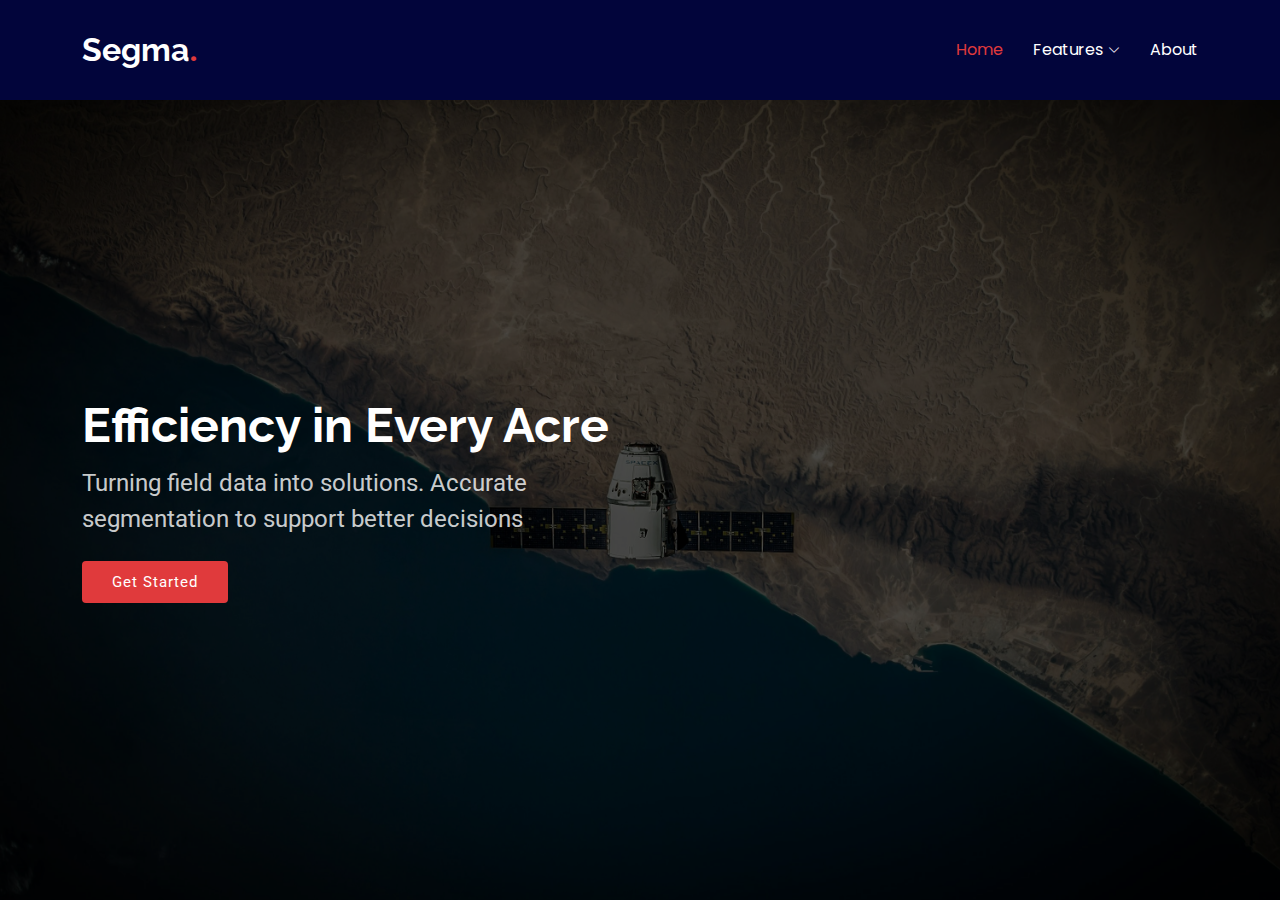
<file: landing-page.html>
<!DOCTYPE html>
<html lang="en">

<head>
  <meta charset="utf-8">
  <meta content="width=device-width, initial-scale=1.0" name="viewport">
  <title>Segma.</title>
  <meta name="description" content="">
  <meta name="keywords" content="">

  <!-- Favicons -->
  <link href="assets/img/satellite.png" rel="icon">
  <link href="assets/img/apple-touch-icon.png" rel="apple-touch-icon">

  <!-- Fonts -->
  <link href="https://fonts.googleapis.com" rel="preconnect">
  <link href="https://fonts.gstatic.com" rel="preconnect" crossorigin>
  <link href="https://fonts.googleapis.com/css2?family=Roboto:ital,wght@0,100;0,300;0,400;0,500;0,700;0,900;1,100;1,300;1,400;1,500;1,700;1,900&family=Poppins:ital,wght@0,100;0,200;0,300;0,400;0,500;0,600;0,700;0,800;0,900;1,100;1,200;1,300;1,400;1,500;1,600;1,700;1,800;1,900&family=Raleway:ital,wght@0,100;0,200;0,300;0,400;0,500;0,600;0,700;0,800;0,900;1,100;1,200;1,300;1,400;1,500;1,600;1,700;1,800;1,900&display=swap" rel="stylesheet">

  <!-- Vendor CSS Files -->
  <link href="assets/vendor/bootstrap/css/bootstrap.min.css" rel="stylesheet">
  <link href="assets/vendor/bootstrap-icons/bootstrap-icons.css" rel="stylesheet">
  <link href="assets/vendor/aos/aos.css" rel="stylesheet">
  <link href="assets/vendor/glightbox/css/glightbox.min.css" rel="stylesheet">
  <link href="assets/vendor/swiper/swiper-bundle.min.css" rel="stylesheet">

  <!-- Main CSS File -->
  <link href="assets/css/main.css" rel="stylesheet">

  <!-- =======================================================
  * Template Name: Presento
  * Template URL: https://bootstrapmade.com/presento-bootstrap-corporate-template/
  * Updated: Aug 07 2024 with Bootstrap v5.3.3
  * Author: BootstrapMade.com
  * License: https://bootstrapmade.com/license/
  ======================================================== -->
</head>

<body class="index-page">

  <header id="header" class="header d-flex align-items-center sticky-top">
    <div class="container-fluid container-xl position-relative d-flex align-items-center">

      <a href="#" class="logo d-flex align-items-center me-auto">
        <!-- Uncomment the line below if you also wish to use an image logo -->
        <!-- <img src="assets/img/logo.png" alt=""> -->
        <h1 class="sitename">Segma</h1>
        <span>.</span>
      </a>

      <nav id="navmenu" class="navmenu">
        <ul>
          <li><a href="landing-page.html" class="active">Home<br></a></li>
          <li class="dropdown"><a href="#"><span>Features</span> <i class="bi bi-chevron-down toggle-dropdown"></i></a>
            <ul>
              <li><a href="index.html">Maps</a></li>
              <li><a href="upload.html">Upload</a></li>
            </ul>
          </li>
          <li><a href="about.html">About</a></li>
        </ul>
        <i class="mobile-nav-toggle d-xl-none bi bi-list"></i>
      </nav>

    </div>
  </header>

  <main class="main">

    <!-- Hero Section -->
    <section id="hero" class="hero section">

      <img src="assets/img/spacex.jpg" alt="" data-aos="fade-in">

      <div class="container">
        <div class="row">
          <div class="col-lg-6">
            <h2 data-aos="fade-up" data-aos-delay="100">Efficiency in Every Acre</h2>
            <p data-aos="fade-up" data-aos-delay="200">Turning field data into solutions. Accurate segmentation to support better decisions</p>
            <div class="d-flex mt-4" data-aos="fade-up" data-aos-delay="300">
              <a href="index.html" class="btn-get-started">Get Started</a>
            </div>

          </div>
        </div>
      </div>

    </section><!-- /Hero Section -->

  </main>

  <!-- Scroll Top -->
  <a href="#" id="scroll-top" class="scroll-top d-flex align-items-center justify-content-center"><i class="bi bi-arrow-up-short"></i></a>

  <!-- Vendor JS Files -->
  <script src="assets/vendor/bootstrap/js/bootstrap.bundle.min.js"></script>
  <script src="assets/vendor/php-email-form/validate.js"></script>
  <script src="assets/vendor/aos/aos.js"></script>
  <script src="assets/vendor/glightbox/js/glightbox.min.js"></script>
  <script src="assets/vendor/swiper/swiper-bundle.min.js"></script>
  <script src="assets/vendor/purecounter/purecounter_vanilla.js"></script>
  <script src="assets/vendor/imagesloaded/imagesloaded.pkgd.min.js"></script>
  <script src="assets/vendor/isotope-layout/isotope.pkgd.min.js"></script>

  <!-- Main JS File -->
  <script src="assets/js/main.js"></script>

</body>

</html>
</file>
<file: assets/css/main.css>
/**
* Template Name: Presento
* Template URL: https://bootstrapmade.com/presento-bootstrap-corporate-template/
* Updated: Aug 07 2024 with Bootstrap v5.3.3
* Author: BootstrapMade.com
* License: https://bootstrapmade.com/license/
*/

/*--------------------------------------------------------------
# Font & Color Variables
# Help: https://bootstrapmade.com/color-system/
--------------------------------------------------------------*/
/* Fonts */
:root {
  --default-font: "Roboto",  system-ui, -apple-system, "Segoe UI", Roboto, "Helvetica Neue", Arial, "Noto Sans", "Liberation Sans", sans-serif, "Apple Color Emoji", "Segoe UI Emoji", "Segoe UI Symbol", "Noto Color Emoji";
  --heading-font: "Raleway",  sans-serif;
  --nav-font: "Poppins",  sans-serif;
}

/* Global Colors - The following color variables are used throughout the website. Updating them here will change the color scheme of the entire website */
:root { 
  --background-color: #02053B; /* Background color for the entire website, including individual sections */
  --default-color: #444444; /* Default color used for the majority of the text content across the entire website */
  --heading-color: #ffffff; /* Color for headings, subheadings and title throughout the website */
  --accent-color: #e03a3c; /* Accent color that represents your brand on the website. It's used for buttons, links, and other elements that need to stand out */
  --surface-color: #ffffff; /* The surface color is used as a background of boxed elements within sections, such as cards, icon boxes, or other elements that require a visual separation from the global background. */
  --contrast-color: #ffffff; /* Contrast color for text, ensuring readability against backgrounds of accent, heading, or default colors. */
}

/* Nav Menu Colors - The following color variables are used specifically for the navigation menu. They are separate from the global colors to allow for more customization options */
:root {
  --nav-color: #ffffff;  /* The default color of the main navmenu links */
  --nav-hover-color: #e03a3c; /* Applied to main navmenu links when they are hovered over or active */
  --nav-mobile-background-color: #ffffff; /* Used as the background color for mobile navigation menu */
  --nav-dropdown-background-color: #ffffff; /* Used as the background color for dropdown items that appear when hovering over primary navigation items */
  --nav-dropdown-color: #00000; /* Used for navigation links of the dropdown items in the navigation menu. */
  --nav-dropdown-hover-color: #e03a3c; /* Similar to --nav-hover-color, this color is applied to dropdown navigation links when they are hovered over. */
}

/* Color Presets - These classes override global colors when applied to any section or element, providing reuse of the sam color scheme. */

.light-background {
  --background-color: #f9f9f9;
  --surface-color: #ffffff;
}

.dark-background {
  --background-color: #1b1b1b;
  --default-color: #ffffff;
  --heading-color: #ffffff;
  --surface-color: #353535;
  --contrast-color: #ffffff;
}

/* Smooth scroll */
:root {
  scroll-behavior: smooth;
}

/*--------------------------------------------------------------
# General Styling & Shared Classes
--------------------------------------------------------------*/
body {
  color: var(--default-color);
  /* background-color: var(--background-color); */
  background-color: #ffffff;
  font-family: var(--default-font);
}

a {
  color: var(--accent-color);
  text-decoration: none;
  transition: 0.3s;
}

a:hover {
  color: color-mix(in srgb, var(--accent-color), transparent 25%);
  text-decoration: none;
}

h2 {
  color: #ffffff;
  font-family: var(--heading-font);
}

#team {
  color: #e03a3c;
  font-family: var(--heading-font);
}

h4 {
  color: #ffffff;
  font-family: var(--heading-font);
}

h1,
h3,
h5,
h6 {
  color: #02053B;
  font-family: var(--heading-font);
}

/* PHP Email Form Messages
------------------------------*/
.php-email-form .error-message {
  display: none;
  background: #df1529;
  color: #ffffff;
  text-align: left;
  padding: 15px;
  margin-bottom: 24px;
  font-weight: 600;
}

.php-email-form .sent-message {
  display: none;
  color: #ffffff;
  background: #059652;
  text-align: center;
  padding: 15px;
  margin-bottom: 24px;
  font-weight: 600;
}

.php-email-form .loading {
  display: none;
  background: var(--surface-color);
  text-align: center;
  padding: 15px;
  margin-bottom: 24px;
}

.php-email-form .loading:before {
  content: "";
  display: inline-block;
  border-radius: 50%;
  width: 24px;
  height: 24px;
  margin: 0 10px -6px 0;
  border: 3px solid var(--accent-color);
  border-top-color: var(--surface-color);
  animation: php-email-form-loading 1s linear infinite;
}

@keyframes php-email-form-loading {
  0% {
    transform: rotate(0deg);
  }

  100% {
    transform: rotate(360deg);
  }
}

/* Pulsating Play Button
------------------------------*/
.pulsating-play-btn {
  width: 94px;
  height: 94px;
  background: radial-gradient(var(--accent-color) 50%, color-mix(in srgb, var(--accent-color), transparent 75%) 52%);
  border-radius: 50%;
  display: block;
  position: relative;
  overflow: hidden;
}

.pulsating-play-btn:before {
  content: "";
  position: absolute;
  width: 120px;
  height: 120px;
  animation-delay: 0s;
  animation: pulsate-play-btn 2s;
  animation-direction: forwards;
  animation-iteration-count: infinite;
  animation-timing-function: steps;
  opacity: 1;
  border-radius: 50%;
  border: 5px solid color-mix(in srgb, var(--accent-color), transparent 30%);
  top: -15%;
  left: -15%;
  background: rgba(198, 16, 0, 0);
}

.pulsating-play-btn:after {
  content: "";
  position: absolute;
  left: 50%;
  top: 50%;
  transform: translateX(-40%) translateY(-50%);
  width: 0;
  height: 0;
  border-top: 10px solid transparent;
  border-bottom: 10px solid transparent;
  border-left: 15px solid #fff;
  z-index: 100;
  transition: all 400ms cubic-bezier(0.55, 0.055, 0.675, 0.19);
}

.pulsating-play-btn:hover:before {
  content: "";
  position: absolute;
  left: 50%;
  top: 50%;
  transform: translateX(-40%) translateY(-50%);
  width: 0;
  height: 0;
  border: none;
  border-top: 10px solid transparent;
  border-bottom: 10px solid transparent;
  border-left: 15px solid #fff;
  z-index: 200;
  animation: none;
  border-radius: 0;
}

.pulsating-play-btn:hover:after {
  border-left: 15px solid var(--accent-color);
  transform: scale(20);
}

@keyframes pulsate-play-btn {
  0% {
    transform: scale(0.6, 0.6);
    opacity: 1;
  }

  100% {
    transform: scale(1, 1);
    opacity: 0;
  }
}

/*--------------------------------------------------------------
# Global Header
--------------------------------------------------------------*/
.header {
  color: var(--default-color);
  background-color: var(--background-color);
  padding: 20px 0;
  transition: all 0.5s;
  z-index: 997;
}

.header .logo {
  line-height: 1;
}

.header .logo img {
  max-height: 36px;
  margin-right: 8px;
}

.header .logo h1 {
  font-size: 32px;
  margin: 0;
  font-weight: 700;
  color: var(--heading-color);
}

.header .logo span {
  font-size: 32px;
  font-weight: 700;
  color: var(--accent-color);
}

.header .btn-getstarted,
.header .btn-getstarted:focus {
  color: var(--contrast-color);
  background: var(--accent-color);
  font-size: 14px;
  padding: 8px 25px;
  margin: 0 0 0 30px;
  border-radius: 4px;
  transition: 0.3s;
}

.header .btn-getstarted:hover,
.header .btn-getstarted:focus:hover {
  color: var(--contrast-color);
  background: color-mix(in srgb, var(--accent-color), transparent 15%);
}

@media (max-width: 1200px) {
  .header .logo {
    order: 1;
  }

  .header .btn-getstarted,
  .header .btn-getstarted:focus {
    order: 2;
    margin: 0 15px 0 0;
    padding: 6px 15px;
  }

  .header .navmenu {
    order: 3;
  }
}

.scrolled .header {
  box-shadow: 0px 0 18px rgba(0, 0, 0, 0.1);
}

/*--------------------------------------------------------------
# Navigation Menu
--------------------------------------------------------------*/
/* Navmenu - Desktop */
@media (min-width: 1200px) {
  .navmenu {
    padding: 0;
  }

  .navmenu ul {
    margin: 0;
    padding: 0;
    display: flex;
    list-style: none;
    align-items: center;
  }

  .navmenu li {
    position: relative;
  }

  .navmenu a,
  .navmenu a:focus {
    color: var(--nav-color);
    padding: 18px 15px;
    font-size: 16px;
    font-family: var(--nav-font);
    font-weight: 400;
    display: flex;
    align-items: center;
    justify-content: space-between;
    white-space: nowrap;
    transition: 0.3s;
  }

  .navmenu a i,
  .navmenu a:focus i {
    font-size: 12px;
    line-height: 0;
    margin-left: 5px;
    transition: 0.3s;
  }

  .navmenu li:last-child a {
    padding-right: 0;
  }

  .navmenu li:hover>a,
  .navmenu .active,
  .navmenu .active:focus {
    color: var(--nav-hover-color);
  }

  .navmenu .dropdown ul {
    margin: 0;
    padding: 10px 0;
    background: var(--nav-dropdown-background-color);
    display: block;
    position: absolute;
    visibility: hidden;
    left: 14px;
    top: 130%;
    opacity: 0;
    transition: 0.3s;
    border-radius: 4px;
    z-index: 99;
    box-shadow: 0px 0px 30px rgba(0, 0, 0, 0.1);
  }

  .navmenu .dropdown ul li {
    min-width: 200px;
  }

  .navmenu .dropdown ul a {
    padding: 10px 20px;
    font-size: 15px;
    text-transform: none;
    color: var(--nav-dropdown-color);
  }

  .navmenu .dropdown ul a i {
    font-size: 12px;
  }

  .navmenu .dropdown ul a:hover,
  .navmenu .dropdown ul .active:hover,
  .navmenu .dropdown ul li:hover>a {
    color: var(--nav-dropdown-hover-color);
  }

  .navmenu .dropdown:hover>ul {
    opacity: 1;
    top: 100%;
    visibility: visible;
  }

  .navmenu .dropdown .dropdown ul {
    top: 0;
    left: -90%;
    visibility: hidden;
  }

  .navmenu .dropdown .dropdown:hover>ul {
    opacity: 1;
    top: 0;
    left: -100%;
    visibility: visible;
  }
}

/* Navmenu - Mobile */
@media (max-width: 1199px) {
  .mobile-nav-toggle {
    color: var(--nav-color);
    font-size: 28px;
    line-height: 0;
    margin-right: 10px;
    cursor: pointer;
    transition: color 0.3s;
  }

  .navmenu {
    padding: 0;
    z-index: 9997;
  }

  .navmenu ul {
    display: none;
    list-style: none;
    position: absolute;
    inset: 60px 20px 20px 20px;
    padding: 10px 0;
    margin: 0;
    border-radius: 6px;
    background-color: var(--nav-mobile-background-color);
    overflow-y: auto;
    transition: 0.3s;
    z-index: 9998;
    box-shadow: 0px 0px 30px rgba(0, 0, 0, 0.1);
  }

  .navmenu a,
  .navmenu a:focus {
    color: var(--nav-dropdown-color);
    padding: 10px 20px;
    font-family: var(--nav-font);
    font-size: 17px;
    font-weight: 500;
    display: flex;
    align-items: center;
    justify-content: space-between;
    white-space: nowrap;
    transition: 0.3s;
  }

  .navmenu a i,
  .navmenu a:focus i {
    font-size: 12px;
    line-height: 0;
    margin-left: 5px;
    width: 30px;
    height: 30px;
    display: flex;
    align-items: center;
    justify-content: center;
    border-radius: 50%;
    transition: 0.3s;
    background-color: color-mix(in srgb, var(--accent-color), transparent 90%);
  }

  .navmenu a i:hover,
  .navmenu a:focus i:hover {
    background-color: var(--accent-color);
    color: var(--contrast-color);
  }

  .navmenu a:hover,
  .navmenu .active,
  .navmenu .active:focus {
    color: var(--nav-dropdown-hover-color);
  }

  .navmenu .active i,
  .navmenu .active:focus i {
    background-color: var(--accent-color);
    color: var(--contrast-color);
    transform: rotate(180deg);
  }

  .navmenu .dropdown ul {
    position: static;
    display: none;
    z-index: 99;
    padding: 10px 0;
    margin: 10px 20px;
    background-color: var(--nav-dropdown-background-color);
    border: 1px solid color-mix(in srgb, var(--default-color), transparent 90%);
    box-shadow: none;
    transition: all 0.5s ease-in-out;
  }

  .navmenu .dropdown ul ul {
    background-color: rgba(33, 37, 41, 0.1);
  }

  .navmenu .dropdown>.dropdown-active {
    display: block;
    background-color: rgba(33, 37, 41, 0.03);
  }

  .mobile-nav-active {
    overflow: hidden;
  }

  .mobile-nav-active .mobile-nav-toggle {
    color: #fff;
    position: absolute;
    font-size: 32px;
    top: 15px;
    right: 15px;
    margin-right: 0;
    z-index: 9999;
  }

  .mobile-nav-active .navmenu {
    position: fixed;
    overflow: hidden;
    inset: 0;
    background: rgba(33, 37, 41, 0.8);
    transition: 0.3s;
  }

  .mobile-nav-active .navmenu>ul {
    display: block;
  }
}

/*--------------------------------------------------------------
# Global Footer
--------------------------------------------------------------*/
.footer {
  color: var(--default-color);
  background-color: var(--background-color);
  font-size: 14px;
  padding-bottom: 50px;
  position: relative;
}

.footer .footer-top {
  padding-top: 50px;
  border-top: 1px solid color-mix(in srgb, var(--default-color), transparent 90%);
}

.footer .footer-about .logo {
  line-height: 1;
  margin-bottom: 25px;
}

.footer .footer-about .logo img {
  max-height: 40px;
  margin-right: 6px;
}

.footer .footer-about .logo span {
  font-size: 26px;
  font-weight: 700;
  letter-spacing: 1px;
  font-family: var(--heading-font);
  color: var(--heading-color);
}

.footer .footer-about p {
  font-size: 14px;
  font-family: var(--heading-font);
}

.footer .social-links a {
  display: flex;
  align-items: center;
  justify-content: center;
  width: 40px;
  height: 40px;
  border-radius: 50%;
  border: 1px solid color-mix(in srgb, var(--default-color), transparent 50%);
  font-size: 16px;
  color: color-mix(in srgb, var(--default-color), transparent 30%);
  margin-right: 10px;
  transition: 0.3s;
}

.footer .social-links a:hover {
  color: var(--accent-color);
  border-color: var(--accent-color);
}

.footer h4 {
  font-size: 16px;
  font-weight: bold;
  position: relative;
  padding-bottom: 12px;
}

.footer .footer-links {
  margin-bottom: 30px;
}

.footer .footer-links ul {
  list-style: none;
  padding: 0;
  margin: 0;
}

.footer .footer-links ul i {
  padding-right: 2px;
  font-size: 12px;
  line-height: 0;
}

.footer .footer-links ul li {
  padding: 10px 0;
  display: flex;
  align-items: center;
}

.footer .footer-links ul li:first-child {
  padding-top: 0;
}

.footer .footer-links ul a {
  color: color-mix(in srgb, var(--default-color), transparent 30%);
  display: inline-block;
  line-height: 1;
}

.footer .footer-links ul a:hover {
  color: var(--accent-color);
}

.footer .footer-contact p {
  margin-bottom: 5px;
}

.footer .footer-newsletter .newsletter-form {
  margin-top: 30px;
  margin-bottom: 30px;
  padding: 6px 8px;
  position: relative;
  border-radius: 4px;
  border: 1px solid color-mix(in srgb, var(--default-color), transparent 80%);
  display: flex;
  background-color: var(--background-color);
  transition: 0.3s;
}

.footer .footer-newsletter .newsletter-form:focus-within {
  border-color: var(--accent-color);
}

.footer .footer-newsletter .newsletter-form input[type=email] {
  border: 0;
  padding: 4px;
  width: 100%;
  background-color: var(--background-color);
  color: var(--default-color);
}

.footer .footer-newsletter .newsletter-form input[type=email]:focus-visible {
  outline: none;
}

.footer .footer-newsletter .newsletter-form input[type=submit] {
  border: 0;
  font-size: 16px;
  padding: 0 20px;
  margin: -7px -8px -7px 0;
  background: var(--accent-color);
  color: var(--contrast-color);
  transition: 0.3s;
  border-radius: 0 4px 4px 0;
}

.footer .footer-newsletter .newsletter-form input[type=submit]:hover {
  background: color-mix(in srgb, var(--accent-color), transparent 20%);
}

.footer .copyright {
  padding-top: 25px;
  padding-bottom: 25px;
  border-top: 1px solid color-mix(in srgb, var(--default-color), transparent 90%);
}

.footer .copyright p {
  margin-bottom: 0;
}

.footer .credits {
  margin-top: 6px;
  font-size: 13px;
}

/*--------------------------------------------------------------
# Scroll Top Button
--------------------------------------------------------------*/
.scroll-top {
  position: fixed;
  visibility: hidden;
  opacity: 0;
  right: 15px;
  bottom: 15px;
  z-index: 99999;
  background-color: var(--accent-color);
  width: 40px;
  height: 40px;
  border-radius: 4px;
  transition: all 0.4s;
}

.scroll-top i {
  font-size: 24px;
  color: var(--contrast-color);
  line-height: 0;
}

.scroll-top:hover {
  background-color: color-mix(in srgb, var(--accent-color), transparent 20%);
  color: var(--contrast-color);
}

.scroll-top.active {
  visibility: visible;
  opacity: 1;
}

/*--------------------------------------------------------------
# Disable aos animation delay on mobile devices
--------------------------------------------------------------*/
@media screen and (max-width: 768px) {
  [data-aos-delay] {
    transition-delay: 0 !important;
  }
}

/*--------------------------------------------------------------
# Global Page Titles & Breadcrumbs
--------------------------------------------------------------*/
.page-title {
  --background-color: var(--alt-background-color);
  --default-color: #ffffff;
  --heading-color: #ffffff;
  color: var(--default-color);
  background-color: var(--background-color);
  padding: 20px 0;
  position: relative;
}

.page-title h1 {
  font-size: 28px;
  font-weight: 700;
  margin: 0;
}

.page-title .breadcrumbs ol {
  display: flex;
  flex-wrap: wrap;
  list-style: none;
  padding: 0 0 10px 0;
  margin: 0;
  font-size: 14px;
  font-weight: 400;
}

.page-title .breadcrumbs ol li+li {
  padding-left: 10px;
}

.page-title .breadcrumbs ol li+li::before {
  content: "/";
  display: inline-block;
  padding-right: 10px;
  color: color-mix(in srgb, var(--default-color), transparent 50%);
}

/*--------------------------------------------------------------
# Global Sections
--------------------------------------------------------------*/
section,
.section {
  color: var(--default-color);
  /* background-color: var(--background-color); */
  background-color: #ffffff;
  padding: 60px 0;
  scroll-margin-top: 100px;
  overflow: clip;
}

.section-bg {
  background-color: transparent;
  padding: 160px 0;
  position: relative;
}

.section-bg:before {
  content: "";
  background-color: var(--background-color);
  position: absolute;
  bottom: 60px;
  top: 60px;
  left: 0;
  right: 0;
  transform: skewY(-3deg);
}

.section-bg .container {
  position: relative;
}

@media (max-width: 1199px) {

  section,
  .section {
    scroll-margin-top: 66px;
  }
}

/*--------------------------------------------------------------
# Global Section Titles
--------------------------------------------------------------*/
.section-title {
  text-align: center;
  padding-bottom: 60px;
  position: relative;
}

.section-title h2 {
  font-size: 32px;
  font-weight: 700;
  margin-bottom: 20px;
  padding-bottom: 20px;
  position: relative;
  text-transform: uppercase;
}

.section-title h2:after {
  content: "";
  position: absolute;
  display: block;
  width: 50px;
  height: 3px;
  background: var(--accent-color);
  left: 0;
  right: 0;
  bottom: 0;
  margin: auto;
}

.section-title p {
  margin-bottom: 0;
}

/*--------------------------------------------------------------
# Hero Section
--------------------------------------------------------------*/
.hero {
  --default-color: #ffffff;
  --background-color: #000000;
  --heading-color: #ffffff;
  width: 100%;
  min-height: calc(100vh - 100px);
  position: relative;
  padding: 80px 0;
  display: flex;
  align-items: center;
  justify-content: center;
  color: var(--default-color);
}

.hero img {
  position: absolute;
  inset: 0;
  display: block;
  width: 100%;
  height: 100%;
  object-fit: cover;
  z-index: 1;
}

.hero:before {
  content: "";
  background: color-mix(in srgb, var(--background-color), transparent 30%);
  position: absolute;
  inset: 0;
  z-index: 2;
}

.hero .container {
  position: relative;
  z-index: 3;
}

.hero h2 {
  margin: 0;
  font-size: 48px;
  font-weight: 700;
}

.hero p {
  color: color-mix(in srgb, var(--default-color), transparent 20%);
  margin: 10px 0 0 0;
  font-size: 24px;
}

.hero .btn-get-started {
  font-weight: 400;
  font-size: 15px;
  letter-spacing: 1px;
  display: inline-block;
  padding: 10px 30px;
  border-radius: 4px;
  transition: 0.3s;
  background: var(--accent-color);
  color: var(--contrast-color);
}

.hero .btn-get-started:hover {
  background: color-mix(in srgb, var(--accent-color), transparent 20%);
}

.hero .btn-watch-video {
  font-size: 16px;
  transition: 0.5s;
  margin-left: 25px;
  font-weight: 600;
  color: var(--default-color);
}

.hero .btn-watch-video i {
  color: var(--accent-color);
  font-size: 32px;
  transition: 0.3s;
  line-height: 0;
  margin-right: 8px;
}

.hero .btn-watch-video:hover {
  color: var(--accent-color);
}

.hero .btn-watch-video:hover i {
  color: color-mix(in srgb, var(--accent-color), transparent 20%);
}

@media (max-width: 768px) {
  .hero h2 {
    font-size: 32px;
  }

  .hero p {
    font-size: 18px;
  }
}

/*--------------------------------------------------------------
# Clients Section
--------------------------------------------------------------*/
.clients .swiper-slide img {
  opacity: 0.5;
  transition: 0.3s;
  filter: grayscale(100);
}

.clients .swiper-slide img:hover {
  filter: none;
  opacity: 1;
}

.clients .swiper-wrapper {
  height: auto;
}

.clients .swiper-pagination {
  margin-top: 20px;
  position: relative;
}

.clients .swiper-pagination .swiper-pagination-bullet {
  width: 12px;
  height: 12px;
  opacity: 1;
  background-color: color-mix(in srgb, var(--default-color), transparent 80%);
}

.clients .swiper-pagination .swiper-pagination-bullet-active {
  background-color: var(--accent-color);
}

/*--------------------------------------------------------------
# About Section
--------------------------------------------------------------*/
.about .content h3 {
  font-weight: 700;
  font-size: 34px;
  margin-bottom: 30px;
}

.about .content p {
  margin-bottom: 30px;
}

.about .content .about-btn {
  padding: 8px 30px 9px 30px;
  color: var(--default-color);
  border-radius: 50px;
  transition: 0.3s;
  text-transform: uppercase;
  font-weight: 600;
  font-size: 13px;
  display: inline-flex;
  align-items: center;
  border: 2px solid var(--accent-color);
}

.about .content .about-btn i {
  font-size: 16px;
  padding-left: 5px;
}

.about .content .about-btn:hover {
  background: var(--accent-color);
  color: var(--contrast-color);
}

.about .icon-box i {
  font-size: 40px;
  color: var(--accent-color);
  margin-bottom: 10px;
}

.about .icon-box h4 {
  font-size: 20px;
  font-weight: 700;
  margin: 0 0 10px 0;
}

.about .icon-box h4 a {
  color: var(--heading-color);
  transition: 0.3s;
}

.about .icon-box p {
  font-size: 15px;
  color: color-mix(in srgb, var(--default-color), transparent 40%);
  margin-bottom: 0;
}

.about .icon-box:hover h4 a {
  color: var(--accent-color);
}

/*--------------------------------------------------------------
# Stats Section
--------------------------------------------------------------*/
.stats i {
  background-color: var(--surface-color);
  color: var(--accent-color);
  box-shadow: 0px 2px 25px rgba(0, 0, 0, 0.1);
  width: 54px;
  height: 54px;
  font-size: 24px;
  border-radius: 50px;
  border: 2px solid var(--background-color);
  display: inline-flex;
  align-items: center;
  justify-content: center;
  position: relative;
  z-index: 1;
}

.stats .stats-item {
  background-color: var(--surface-color);
  margin-top: -27px;
  padding: 30px 30px 25px 30px;
  width: 100%;
  position: relative;
  text-align: center;
  box-shadow: 0px 2px 35px rgba(0, 0, 0, 0.1);
  border-radius: 4px;
  z-index: 0;
}

.stats .stats-item span {
  font-size: 36px;
  display: block;
  font-weight: 700;
  color: color-mix(in srgb, var(--default-color), transparent 20%);
}

.stats .stats-item p {
  padding: 0;
  margin: 0;
  font-family: var(--heading-font);
  font-size: 16px;
}

/*--------------------------------------------------------------
# Tabs Section
--------------------------------------------------------------*/
.tabs .nav-tabs {
  border: 0;
}

.tabs .nav-link {
  color: var(--heading-color);
  border: 1px solid color-mix(in srgb, var(--default-color), transparent 85%);
  padding: 15px 20px;
  transition: 0.3s;
  border-radius: 0;
  display: flex;
  align-items: center;
  justify-content: center;
  cursor: pointer;
  height: 100%;
}

.tabs .nav-link i {
  padding-right: 15px;
  font-size: 48px;
}

.tabs .nav-link h4 {
  font-size: 18px;
  font-weight: 600;
  margin: 0;
}

.tabs .nav-link:hover {
  color: var(--accent-color);
  border-color: var(--accent-color);
}

.tabs .nav-link.active {
  background: var(--accent-color);
  color: var(--contrast-color);
  border-color: var(--accent-color);
}

.tabs .nav-link.active h4 {
  color: var(--contrast-color);
}

@media (max-width: 768px) {
  .tabs .nav-link i {
    padding: 0;
    line-height: 1;
    font-size: 36px;
  }
}

@media (max-width: 575px) {
  .tabs .nav-link {
    padding: 15px;
  }

  .tabs .nav-link i {
    font-size: 24px;
  }
}

.tabs .tab-content {
  margin-top: 30px;
}

.tabs .tab-pane h3 {
  color: #e03a3c;
  font-weight: 700;
  font-size: 26px;
}

.tabs .tab-pane ul {
  list-style: none;
  padding: 0;
}

.tabs .tab-pane ul li {
  padding-bottom: 10px;
}

.tabs .tab-pane ul i {
  font-size: 20px;
  padding-right: 4px;
  color: var(--accent-color);
}

.tabs .tab-pane p:last-child {
  margin-bottom: 0;
}

/*--------------------------------------------------------------
# Services Section
--------------------------------------------------------------*/
.services .service-item {
  background-color: var(--surface-color);
  padding: 30px;
  transition: 0.3s;
}

.services .service-item .icon {
  font-size: 36px;
  line-height: 0;
  margin-right: 30px;
  color: var(--accent-color);
}

.services .service-item .title {
  font-weight: 700;
  margin-bottom: 15px;
  font-size: 20px;
}

.services .service-item .title a {
  color: var(--heading-color);
}

.services .service-item .description {
  line-height: 24px;
  font-size: 14px;
  margin: 0;
}

.services .service-item:hover {
  background-color: color-mix(in srgb, var(--surface-color) 90%, white 5%);
}

/*--------------------------------------------------------------
# Portfolio Section
--------------------------------------------------------------*/
.portfolio .portfolio-filters {
  padding: 0;
  margin: 0 auto 20px auto;
  list-style: none;
  text-align: center;
}

.portfolio .portfolio-filters li {
  cursor: pointer;
  display: inline-block;
  padding: 0;
  font-size: 18px;
  font-weight: 500;
  margin: 0 10px;
  line-height: 1;
  margin-bottom: 5px;
  transition: all 0.3s ease-in-out;
}

.portfolio .portfolio-filters li:hover,
.portfolio .portfolio-filters li.filter-active {
  color: var(--accent-color);
}

.portfolio .portfolio-filters li:first-child {
  margin-left: 0;
}

.portfolio .portfolio-filters li:last-child {
  margin-right: 0;
}

@media (max-width: 575px) {
  .portfolio .portfolio-filters li {
    font-size: 14px;
    margin: 0 5px;
  }
}

.portfolio .portfolio-content {
  position: relative;
  overflow: hidden;
}

.portfolio .portfolio-content img {
  transition: 0.3s;
}

.portfolio .portfolio-content .portfolio-info {
  opacity: 0;
  position: absolute;
  inset: 0;
  z-index: 3;
  transition: all ease-in-out 0.3s;
  background: rgba(0, 0, 0, 0.6);
  padding: 15px;
}

.portfolio .portfolio-content .portfolio-info h4 {
  font-size: 14px;
  padding: 5px 10px;
  font-weight: 400;
  color: #ffffff;
  display: inline-block;
  background-color: var(--accent-color);
}

.portfolio .portfolio-content .portfolio-info p {
  position: absolute;
  bottom: 10px;
  text-align: center;
  display: inline-block;
  left: 0;
  right: 0;
  font-size: 16px;
  font-weight: 600;
  color: rgba(255, 255, 255, 0.8);
}

.portfolio .portfolio-content .portfolio-info .preview-link,
.portfolio .portfolio-content .portfolio-info .details-link {
  position: absolute;
  left: calc(50% - 40px);
  font-size: 26px;
  top: calc(50% - 14px);
  color: #fff;
  transition: 0.3s;
  line-height: 1.2;
}

.portfolio .portfolio-content .portfolio-info .preview-link:hover,
.portfolio .portfolio-content .portfolio-info .details-link:hover {
  color: var(--accent-color);
}

.portfolio .portfolio-content .portfolio-info .details-link {
  left: 50%;
  font-size: 34px;
  line-height: 0;
}

.portfolio .portfolio-content:hover .portfolio-info {
  opacity: 1;
}

.portfolio .portfolio-content:hover img {
  transform: scale(1.1);
}

/*--------------------------------------------------------------
# Testimonials Section
--------------------------------------------------------------*/
.testimonials .testimonial-item {
  background-color: var(--surface-color);
  box-shadow: 0px 2px 15px rgba(0, 0, 0, 0.1);
  box-sizing: content-box;
  padding: 30px;
  margin: 30px 15px;
  position: relative;
  height: 100%;
}

.testimonials .testimonial-item .testimonial-img {
  width: 90px;
  border-radius: 50px;
  margin-right: 15px;
}

.testimonials .testimonial-item h3 {
  font-size: 18px;
  font-weight: bold;
  margin: 10px 0 5px 0;
}

.testimonials .testimonial-item h4 {
  font-size: 14px;
  color: color-mix(in srgb, var(--default-color), transparent 40%);
  margin: 0;
}

.testimonials .testimonial-item .stars {
  margin: 10px 0;
}

.testimonials .testimonial-item .stars i {
  color: #ffc107;
  margin: 0 1px;
}

.testimonials .testimonial-item .quote-icon-left,
.testimonials .testimonial-item .quote-icon-right {
  color: color-mix(in srgb, var(--accent-color), transparent 50%);
  font-size: 26px;
  line-height: 0;
}

.testimonials .testimonial-item .quote-icon-left {
  display: inline-block;
  left: -5px;
  position: relative;
}

.testimonials .testimonial-item .quote-icon-right {
  display: inline-block;
  right: -5px;
  position: relative;
  top: 10px;
  transform: scale(-1, -1);
}

.testimonials .testimonial-item p {
  font-style: italic;
  margin: 15px auto 15px auto;
}

.testimonials .swiper-wrapper {
  height: auto;
}

.testimonials .swiper-pagination {
  margin-top: 20px;
  position: relative;
}

.testimonials .swiper-pagination .swiper-pagination-bullet {
  width: 12px;
  height: 12px;
  background-color: color-mix(in srgb, var(--default-color), transparent 85%);
  opacity: 1;
}

.testimonials .swiper-pagination .swiper-pagination-bullet-active {
  background-color: var(--accent-color);
}

@media (max-width: 767px) {
  .testimonials .testimonial-wrap {
    padding-left: 0;
  }

  .testimonials .testimonial-item {
    padding: 30px;
    margin: 15px;
  }

  .testimonials .testimonial-item .testimonial-img {
    position: static;
    left: auto;
  }
}

/*--------------------------------------------------------------
# Pricing Section
--------------------------------------------------------------*/
.pricing .pricing-item {
  background-color: var(--surface-color);
  padding: 60px 40px;
  box-shadow: 0 3px 20px -2px rgba(0, 0, 0, 0.1);
  height: 100%;
  position: relative;
}

.pricing h3 {
  font-weight: 600;
  margin-bottom: 15px;
  font-size: 20px;
}

.pricing h4 {
  font-size: 48px;
  color: var(--accent-color);
  font-family: var(--heading-font);
  font-weight: 400;
}

.pricing h4 sup {
  font-size: 28px;
}

.pricing h4 span {
  color: color-mix(in srgb, var(--default-color), transparent 60%);
  font-size: 18px;
}

.pricing ul {
  padding: 20px 0;
  list-style: none;
  color: color-mix(in srgb, var(--default-color), transparent 30%);
  text-align: left;
  line-height: 20px;
}

.pricing ul li {
  padding: 10px 0;
  display: flex;
  align-items: center;
}

.pricing ul i {
  color: #059652;
  font-size: 24px;
  padding-right: 3px;
}

.pricing ul .na {
  color: color-mix(in srgb, var(--default-color), transparent 60%);
}

.pricing ul .na i {
  color: color-mix(in srgb, var(--default-color), transparent 60%);
}

.pricing ul .na span {
  text-decoration: line-through;
}

.pricing .buy-btn {
  color: color-mix(in srgb, var(--default-color), transparent 40%);
  background-color: var(--background-color);
  display: inline-block;
  padding: 8px 35px 10px 35px;
  border-radius: 4px;
  border: 1px solid color-mix(in srgb, var(--default-color), transparent 60%);
  transition: none;
  font-size: 16px;
  font-weight: 500;
  font-family: var(--heading-font);
  transition: 0.3s;
}

.pricing .buy-btn:hover {
  background: var(--accent-color);
  border-color: var(--accent-color);
  color: var(--contrast-color);
}

.pricing .featured {
  z-index: 10;
}

.pricing .featured .pricing-item {
  background: var(--accent-color);
}

@media (min-width: 992px) {
  .pricing .featured .pricing-item {
    transform: scale(1.02, 1.1);
  }
}

.pricing .featured h3,
.pricing .featured h4,
.pricing .featured h4 span,
.pricing .featured ul,
.pricing .featured ul .na,
.pricing .featured ul i,
.pricing .featured ul .na i {
  color: var(--contrast-color);
}

.pricing .featured .buy-btn {
  background: var(--accent-color);
  color: var(--contrast-color);
  border-color: var(--contrast-color);
}

.pricing .featured .buy-btn:hover {
  background: color-mix(in srgb, var(--background-color), transparent 92%);
}

/*--------------------------------------------------------------
# Faq Section
--------------------------------------------------------------*/
.faq .faq-container .faq-item {
  position: relative;
  padding: 20px;
  margin-bottom: 15px;
  border: 1px solid color-mix(in srgb, var(--default-color), transparent 85%);
  border-radius: 5px;
  overflow: hidden;
}

.faq .faq-container .faq-item:last-child {
  margin-bottom: 0;
}

.faq .faq-container .faq-item h3 {
  font-weight: 600;
  font-size: 16px;
  line-height: 24px;
  margin: 0 30px 0 0;
  transition: 0.3s;
  cursor: pointer;
  display: flex;
  align-items: center;
}

.faq .faq-container .faq-item h3 .num {
  color: var(--accent-color);
  padding-right: 5px;
}

.faq .faq-container .faq-item h3:hover {
  color: var(--accent-color);
}

.faq .faq-container .faq-item .faq-content {
  display: grid;
  grid-template-rows: 0fr;
  transition: 0.3s ease-in-out;
  visibility: hidden;
  opacity: 0;
}

.faq .faq-container .faq-item .faq-content p {
  margin-bottom: 0;
  overflow: hidden;
}

.faq .faq-container .faq-item .faq-toggle {
  position: absolute;
  top: 20px;
  right: 20px;
  font-size: 16px;
  line-height: 0;
  transition: 0.3s;
  cursor: pointer;
}

.faq .faq-container .faq-item .faq-toggle:hover {
  color: var(--accent-color);
}

.faq .faq-container .faq-active {
  background-color: color-mix(in srgb, var(--accent-color), transparent 97%);
  border-color: color-mix(in srgb, var(--accent-color), transparent 80%);
}

.faq .faq-container .faq-active h3 {
  color: var(--accent-color);
}

.faq .faq-container .faq-active .faq-content {
  grid-template-rows: 1fr;
  visibility: visible;
  opacity: 1;
  padding-top: 10px;
}

.faq .faq-container .faq-active .faq-toggle {
  transform: rotate(90deg);
  color: var(--accent-color);
}

/*--------------------------------------------------------------
# Team Section
--------------------------------------------------------------*/
.team .team-member {
  background-color: var(--surface-color);
  overflow: hidden;
  border-radius: 5px;
  box-shadow: 0px 2px 15px rgba(0, 0, 0, 0.1);
  height: 100%;
}

.team .team-member .member-img {
  position: relative;
  overflow: hidden;
}

.team .team-member .social {
  position: absolute;
  left: 0;
  bottom: 30px;
  right: 0;
  opacity: 0;
  transition: ease-in-out 0.3s;
  text-align: center;
}

.team .team-member .social a {
  background: color-mix(in srgb, #ee0b0b, transparent 25%);
  color: color-mix(in srgb, var(--default-color), transparent 20%);
  margin: 0 3px;
  border-radius: 4px;
  width: 36px;
  height: 36px;
  transition: ease-in-out 0.3s;
  display: inline-flex;
  justify-content: center;
  align-items: center;
}

.team .team-member .social a:hover {
  color: var(--contrast-color);
  background: var(--accent-color);
}

.team .team-member .social i {
  font-size: 18px;
  line-height: 0;
}

.team .team-member .member-info {
  padding: 25px 15px;
}

.team .team-member .member-info h4 {
  font-weight: 700;
  margin-bottom: 5px;
  font-size: 18px;
}

.team .team-member .member-info span {
  display: block;
  font-size: 13px;
  font-weight: 400;
  color: color-mix(in srgb, var(--default-color), transparent 40%);
}

.team .team-member:hover .social {
  opacity: 1;
  bottom: 15px;
}

/*--------------------------------------------------------------
# Contact Section
--------------------------------------------------------------*/
.contact .info-item {
  background-color: var(--surface-color);
  box-shadow: 0px 0px 20px rgba(0, 0, 0, 0.1);
  padding: 24px 0 30px 0;
}

.contact .info-item i {
  font-size: 20px;
  color: var(--accent-color);
  width: 56px;
  height: 56px;
  font-size: 24px;
  display: flex;
  justify-content: center;
  align-items: center;
  border-radius: 4px;
  transition: all 0.3s ease-in-out;
  border-radius: 50%;
  border: 2px dotted color-mix(in srgb, var(--accent-color), transparent 40%);
}

.contact .info-item h3 {
  font-size: 20px;
  color: color-mix(in srgb, var(--default-color), transparent 20%);
  font-size: 18px;
  font-weight: 700;
  margin: 10px 0;
}

.contact .info-item p {
  padding: 0;
  margin-bottom: 0;
  font-size: 14px;
}

.contact .php-email-form {
  background-color: var(--surface-color);
  box-shadow: 0px 0px 20px rgba(0, 0, 0, 0.1);
  height: 100%;
  padding: 30px;
}

@media (max-width: 575px) {
  .contact .php-email-form {
    padding: 20px;
  }
}

.contact .php-email-form input[type=text],
.contact .php-email-form input[type=email],
.contact .php-email-form textarea {
  font-size: 14px;
  padding: 10px 15px;
  box-shadow: none;
  border-radius: 0;
  color: var(--default-color);
  background-color: var(--surface-color);
  border-color: color-mix(in srgb, var(--default-color), transparent 80%);
}

.contact .php-email-form input[type=text]:focus,
.contact .php-email-form input[type=email]:focus,
.contact .php-email-form textarea:focus {
  border-color: var(--accent-color);
}

.contact .php-email-form input[type=text]::placeholder,
.contact .php-email-form input[type=email]::placeholder,
.contact .php-email-form textarea::placeholder {
  color: color-mix(in srgb, var(--default-color), transparent 70%);
}

.contact .php-email-form button[type=submit] {
  color: var(--contrast-color);
  background: var(--accent-color);
  border: 0;
  padding: 10px 30px;
  transition: 0.4s;
  border-radius: 50px;
}

.contact .php-email-form button[type=submit]:hover {
  background: color-mix(in srgb, var(--accent-color), transparent 20%);
}

/*--------------------------------------------------------------
# Portfolio Details Section
--------------------------------------------------------------*/
.portfolio-details .portfolio-details-slider img {
  width: 100%;
}

.portfolio-details .portfolio-details-slider .swiper-pagination {
  margin-top: 20px;
  position: relative;
}

.portfolio-details .portfolio-details-slider .swiper-pagination .swiper-pagination-bullet {
  width: 12px;
  height: 12px;
  background-color: color-mix(in srgb, var(--default-color), transparent 85%);
  opacity: 1;
}

.portfolio-details .portfolio-details-slider .swiper-pagination .swiper-pagination-bullet-active {
  background-color: var(--accent-color);
}

.portfolio-details .portfolio-info {
  background-color: var(--surface-color);
  padding: 30px;
  box-shadow: 0px 0 30px rgba(0, 0, 0, 0.1);
}

.portfolio-details .portfolio-info h3 {
  font-size: 22px;
  font-weight: 700;
  margin-bottom: 20px;
  padding-bottom: 20px;
  border-bottom: 1px solid color-mix(in srgb, var(--default-color), transparent 85%);
}

.portfolio-details .portfolio-info ul {
  list-style: none;
  padding: 0;
  font-size: 15px;
}

.portfolio-details .portfolio-info ul li+li {
  margin-top: 10px;
}

.portfolio-details .portfolio-description {
  padding-top: 30px;
}

.portfolio-details .portfolio-description h2 {
  font-size: 26px;
  font-weight: 700;
  margin-bottom: 20px;
}

.portfolio-details .portfolio-description p {
  padding: 0;
  color: color-mix(in srgb, var(--default-color), transparent 30%);
}

/*--------------------------------------------------------------
# Service Details Section
--------------------------------------------------------------*/
.service-details .service-box {
  background-color: var(--surface-color);
  padding: 20px;
  box-shadow: 0px 2px 20px rgba(0, 0, 0, 0.1);
}

.service-details .service-box+.service-box {
  margin-top: 30px;
}

.service-details .service-box h4 {
  font-size: 20px;
  font-weight: 700;
  border-bottom: 2px solid color-mix(in srgb, var(--default-color), transparent 92%);
  padding-bottom: 15px;
  margin-bottom: 15px;
}

.service-details .services-list {
  background-color: var(--surface-color);
}

.service-details .services-list a {
  color: color-mix(in srgb, var(--default-color), transparent 20%);
  background-color: color-mix(in srgb, var(--default-color), transparent 96%);
  display: flex;
  align-items: center;
  padding: 12px 15px;
  margin-top: 15px;
  transition: 0.3s;
}

.service-details .services-list a:first-child {
  margin-top: 0;
}

.service-details .services-list a i {
  font-size: 16px;
  margin-right: 8px;
  color: var(--accent-color);
}

.service-details .services-list a.active {
  color: var(--contrast-color);
  background-color: var(--accent-color);
}

.service-details .services-list a.active i {
  color: var(--contrast-color);
}

.service-details .services-list a:hover {
  background-color: color-mix(in srgb, var(--accent-color), transparent 95%);
  color: var(--accent-color);
}

.service-details .download-catalog a {
  color: var(--default-color);
  display: flex;
  align-items: center;
  padding: 10px 0;
  transition: 0.3s;
  border-top: 1px solid color-mix(in srgb, var(--default-color), transparent 90%);
}

.service-details .download-catalog a:first-child {
  border-top: 0;
  padding-top: 0;
}

.service-details .download-catalog a:last-child {
  padding-bottom: 0;
}

.service-details .download-catalog a i {
  font-size: 24px;
  margin-right: 8px;
  color: var(--accent-color);
}

.service-details .download-catalog a:hover {
  color: var(--accent-color);
}

.service-details .help-box {
  background-color: var(--accent-color);
  color: var(--contrast-color);
  margin-top: 30px;
  padding: 30px 15px;
}

.service-details .help-box .help-icon {
  font-size: 48px;
}

.service-details .help-box h4,
.service-details .help-box a {
  color: var(--contrast-color);
}

.service-details .services-img {
  margin-bottom: 20px;
}

.service-details h3 {
  font-size: 26px;
  font-weight: 700;
}

.service-details p {
  font-size: 15px;
}

.service-details ul {
  list-style: none;
  padding: 0;
  font-size: 15px;
}

.service-details ul li {
  padding: 5px 0;
  display: flex;
  align-items: center;
}

.service-details ul i {
  font-size: 20px;
  margin-right: 8px;
  color: var(--accent-color);
}

/*--------------------------------------------------------------
# Starter Section Section
--------------------------------------------------------------*/
.starter-section {
  /* Add your styles here */
}

/*--------------------------------------------------------------
# Blog Posts Section
--------------------------------------------------------------*/
.blog-posts article {
  background-color: var(--surface-color);
  box-shadow: 0 4px 16px rgba(0, 0, 0, 0.1);
  padding: 30px;
  height: 100%;
}

.blog-posts .post-img {
  max-height: 440px;
  margin: -30px -30px 0 -30px;
  overflow: hidden;
}

.blog-posts .title {
  font-size: 24px;
  font-weight: 700;
  padding: 0;
  margin: 30px 0;
}

.blog-posts .title a {
  color: var(--heading-color);
  transition: 0.3s;
}

.blog-posts .title a:hover {
  color: var(--accent-color);
}

.blog-posts .meta-top {
  margin-top: 20px;
  color: color-mix(in srgb, var(--default-color), transparent 40%);
}

.blog-posts .meta-top ul {
  display: flex;
  flex-wrap: wrap;
  list-style: none;
  align-items: center;
  padding: 0;
  margin: 0;
}

.blog-posts .meta-top ul li+li {
  padding-left: 20px;
}

.blog-posts .meta-top i {
  font-size: 16px;
  margin-right: 8px;
  line-height: 0;
  color: color-mix(in srgb, var(--default-color), transparent 20%);
}

.blog-posts .meta-top a {
  color: color-mix(in srgb, var(--default-color), transparent 40%);
  font-size: 14px;
  display: inline-block;
  line-height: 1;
}

.blog-posts .content {
  margin-top: 20px;
}

.blog-posts .content .read-more {
  text-align: right;
}

.blog-posts .content .read-more a {
  background: var(--accent-color);
  color: var(--contrast-color);
  display: inline-block;
  padding: 8px 30px;
  transition: 0.3s;
  font-size: 14px;
  border-radius: 4px;
}

.blog-posts .content .read-more a:hover {
  background: color-mix(in srgb, var(--accent-color), transparent 20%);
}

/*--------------------------------------------------------------
# Blog Pagination Section
--------------------------------------------------------------*/
.blog-pagination {
  padding-top: 0;
  color: color-mix(in srgb, var(--default-color), transparent 40%);
}

.blog-pagination ul {
  display: flex;
  padding: 0;
  margin: 0;
  list-style: none;
}

.blog-pagination li {
  margin: 0 5px;
  transition: 0.3s;
}

.blog-pagination li a {
  color: color-mix(in srgb, var(--default-color), transparent 40%);
  padding: 7px 16px;
  display: flex;
  align-items: center;
  justify-content: center;
}

.blog-pagination li a.active,
.blog-pagination li a:hover {
  background: var(--accent-color);
  color: var(--contrast-color);
}

.blog-pagination li a.active a,
.blog-pagination li a:hover a {
  color: var(--contrast-color);
}

/*--------------------------------------------------------------
# Blog Details Section
--------------------------------------------------------------*/
.blog-details {
  padding-bottom: 30px;
}

.blog-details .article {
  background-color: var(--surface-color);
  padding: 30px;
  box-shadow: 0 4px 16px rgba(0, 0, 0, 0.1);
}

.blog-details .post-img {
  margin: -30px -30px 20px -30px;
  overflow: hidden;
}

.blog-details .title {
  color: var(--heading-color);
  font-size: 28px;
  font-weight: 700;
  padding: 0;
  margin: 30px 0;
}

.blog-details .content {
  margin-top: 20px;
}

.blog-details .content h3 {
  font-size: 22px;
  margin-top: 30px;
  font-weight: bold;
}

.blog-details .content blockquote {
  overflow: hidden;
  background-color: color-mix(in srgb, var(--default-color), transparent 95%);
  padding: 60px;
  position: relative;
  text-align: center;
  margin: 20px 0;
}

.blog-details .content blockquote p {
  color: var(--default-color);
  line-height: 1.6;
  margin-bottom: 0;
  font-style: italic;
  font-weight: 500;
  font-size: 22px;
}

.blog-details .content blockquote:after {
  content: "";
  position: absolute;
  left: 0;
  top: 0;
  bottom: 0;
  width: 3px;
  background-color: var(--accent-color);
  margin-top: 20px;
  margin-bottom: 20px;
}

.blog-details .meta-top {
  margin-top: 20px;
  color: color-mix(in srgb, var(--default-color), transparent 40%);
}

.blog-details .meta-top ul {
  display: flex;
  flex-wrap: wrap;
  list-style: none;
  align-items: center;
  padding: 0;
  margin: 0;
}

.blog-details .meta-top ul li+li {
  padding-left: 20px;
}

.blog-details .meta-top i {
  font-size: 16px;
  margin-right: 8px;
  line-height: 0;
  color: color-mix(in srgb, var(--default-color), transparent 40%);
}

.blog-details .meta-top a {
  color: color-mix(in srgb, var(--default-color), transparent 40%);
  font-size: 14px;
  display: inline-block;
  line-height: 1;
}

.blog-details .meta-bottom {
  padding-top: 10px;
  border-top: 1px solid color-mix(in srgb, var(--default-color), transparent 90%);
}

.blog-details .meta-bottom i {
  color: color-mix(in srgb, var(--default-color), transparent 40%);
  display: inline;
}

.blog-details .meta-bottom a {
  color: color-mix(in srgb, var(--default-color), transparent 40%);
  transition: 0.3s;
}

.blog-details .meta-bottom a:hover {
  color: var(--accent-color);
}

.blog-details .meta-bottom .cats {
  list-style: none;
  display: inline;
  padding: 0 20px 0 0;
  font-size: 14px;
}

.blog-details .meta-bottom .cats li {
  display: inline-block;
}

.blog-details .meta-bottom .tags {
  list-style: none;
  display: inline;
  padding: 0;
  font-size: 14px;
}

.blog-details .meta-bottom .tags li {
  display: inline-block;
}

.blog-details .meta-bottom .tags li+li::before {
  padding-right: 6px;
  color: var(--default-color);
  content: ",";
}

.blog-details .meta-bottom .share {
  font-size: 16px;
}

.blog-details .meta-bottom .share i {
  padding-left: 5px;
}

/*--------------------------------------------------------------
# Blog Author Section
--------------------------------------------------------------*/
.blog-author {
  padding: 10px 0 40px 0;
}

.blog-author .author-container {
  background-color: var(--surface-color);
  padding: 20px;
  box-shadow: 0 4px 16px rgba(0, 0, 0, 0.1);
}

.blog-author img {
  max-width: 120px;
  margin-right: 20px;
}

.blog-author h4 {
  font-weight: 600;
  font-size: 20px;
  margin-bottom: 0px;
  padding: 0;
  color: color-mix(in srgb, var(--default-color), transparent 20%);
}

.blog-author .social-links {
  margin: 0 10px 10px 0;
}

.blog-author .social-links a {
  color: color-mix(in srgb, var(--default-color), transparent 60%);
  margin-right: 5px;
}

.blog-author p {
  font-style: italic;
  color: color-mix(in srgb, var(--default-color), transparent 30%);
  margin-bottom: 0;
}

/*--------------------------------------------------------------
# Blog Comments Section
--------------------------------------------------------------*/
.blog-comments {
  padding: 10px 0;
}

.blog-comments .comments-count {
  font-weight: bold;
}

.blog-comments .comment {
  margin-top: 30px;
  position: relative;
}

.blog-comments .comment .comment-img {
  margin-right: 14px;
}

.blog-comments .comment .comment-img img {
  width: 60px;
}

.blog-comments .comment h5 {
  font-size: 16px;
  margin-bottom: 2px;
}

.blog-comments .comment h5 a {
  font-weight: bold;
  color: var(--default-color);
  transition: 0.3s;
}

.blog-comments .comment h5 a:hover {
  color: var(--accent-color);
}

.blog-comments .comment h5 .reply {
  padding-left: 10px;
  color: color-mix(in srgb, var(--default-color), transparent 20%);
}

.blog-comments .comment h5 .reply i {
  font-size: 20px;
}

.blog-comments .comment time {
  display: block;
  font-size: 14px;
  color: color-mix(in srgb, var(--default-color), transparent 40%);
  margin-bottom: 5px;
}

.blog-comments .comment.comment-reply {
  padding-left: 40px;
}

/*--------------------------------------------------------------
# Comment Form Section
--------------------------------------------------------------*/
.comment-form {
  padding-top: 10px;
}

.comment-form form {
  background-color: var(--surface-color);
  margin-top: 30px;
  padding: 30px;
  box-shadow: 0 4px 16px rgba(0, 0, 0, 0.1);
}

.comment-form form h4 {
  font-weight: bold;
  font-size: 22px;
}

.comment-form form p {
  font-size: 14px;
}

.comment-form form input {
  background-color: var(--surface-color);
  color: var(--default-color);
  border: 1px solid color-mix(in srgb, var(--default-color), transparent 70%);
  font-size: 14px;
  border-radius: 4px;
  padding: 10px 10px;
}

.comment-form form input:focus {
  color: var(--default-color);
  background-color: var(--surface-color);
  box-shadow: none;
  border-color: var(--accent-color);
}

.comment-form form input::placeholder {
  color: color-mix(in srgb, var(--default-color), transparent 50%);
}

.comment-form form textarea {
  background-color: var(--surface-color);
  color: var(--default-color);
  border: 1px solid color-mix(in srgb, var(--default-color), transparent 70%);
  border-radius: 4px;
  padding: 10px 10px;
  font-size: 14px;
  height: 120px;
}

.comment-form form textarea:focus {
  color: var(--default-color);
  box-shadow: none;
  border-color: var(--accent-color);
  background-color: var(--surface-color);
}

.comment-form form textarea::placeholder {
  color: color-mix(in srgb, var(--default-color), transparent 50%);
}

.comment-form form .form-group {
  margin-bottom: 25px;
}

.comment-form form .btn-primary {
  border-radius: 4px;
  padding: 10px 20px;
  border: 0;
  background-color: var(--accent-color);
  color: var(--contrast-color);
}

.comment-form form .btn-primary:hover {
  color: var(--contrast-color);
  background-color: color-mix(in srgb, var(--accent-color), transparent 20%);
}

/*--------------------------------------------------------------
# Widgets
--------------------------------------------------------------*/
.widgets-container {
  background-color: var(--surface-color);
  padding: 30px;
  margin: 60px 0 30px 0;
  box-shadow: 0 4px 16px rgba(0, 0, 0, 0.1);
}

.widget-title {
  color: var(--heading-color);
  font-size: 20px;
  font-weight: 700;
  padding: 0;
  margin: 0 0 20px 0;
}

.widget-item {
  margin-bottom: 40px;
}

.widget-item:last-child {
  margin-bottom: 0;
}

.search-widget form {
  background: var(--background-color);
  border: 1px solid color-mix(in srgb, var(--default-color), transparent 70%);
  padding: 3px 10px;
  position: relative;
  transition: 0.3s;
}

.search-widget form input[type=text] {
  border: 0;
  padding: 4px;
  border-radius: 4px;
  width: calc(100% - 40px);
  background-color: var(--background-color);
  color: var(--default-color);
}

.search-widget form input[type=text]:focus {
  outline: none;
}

.search-widget form button {
  background: var(--accent-color);
  color: var(--contrast-color);
  position: absolute;
  top: 0;
  right: 0;
  bottom: 0;
  border: 0;
  font-size: 16px;
  padding: 0 15px;
  margin: -1px;
  transition: 0.3s;
  border-radius: 0 4px 4px 0;
  line-height: 0;
}

.search-widget form button i {
  line-height: 0;
}

.search-widget form button:hover {
  background: color-mix(in srgb, var(--accent-color), transparent 20%);
}

.search-widget form:is(:focus-within) {
  border-color: var(--accent-color);
}

.categories-widget ul {
  list-style: none;
  padding: 0;
  margin: 0;
}

.categories-widget ul li {
  padding-bottom: 10px;
}

.categories-widget ul li:last-child {
  padding-bottom: 0;
}

.categories-widget ul a {
  color: color-mix(in srgb, var(--default-color), transparent 20%);
  transition: 0.3s;
}

.categories-widget ul a:hover {
  color: var(--accent-color);
}

.categories-widget ul a span {
  padding-left: 5px;
  color: color-mix(in srgb, var(--default-color), transparent 50%);
  font-size: 14px;
}

.recent-posts-widget .post-item {
  display: flex;
  margin-bottom: 15px;
}

.recent-posts-widget .post-item:last-child {
  margin-bottom: 0;
}

.recent-posts-widget .post-item img {
  width: 80px;
  margin-right: 15px;
}

.recent-posts-widget .post-item h4 {
  font-size: 15px;
  font-weight: bold;
  margin-bottom: 5px;
}

.recent-posts-widget .post-item h4 a {
  color: var(--default-color);
  transition: 0.3s;
}

.recent-posts-widget .post-item h4 a:hover {
  color: var(--accent-color);
}

.recent-posts-widget .post-item time {
  display: block;
  font-style: italic;
  font-size: 14px;
  color: color-mix(in srgb, var(--default-color), transparent 50%);
}

.tags-widget {
  margin-bottom: -10px;
}

.tags-widget ul {
  list-style: none;
  padding: 0;
  margin: 0;
}

.tags-widget ul li {
  display: inline-block;
}

.tags-widget ul a {
  color: color-mix(in srgb, var(--default-color), transparent 30%);
  font-size: 14px;
  padding: 6px 14px;
  margin: 0 6px 8px 0;
  border: 1px solid color-mix(in srgb, var(--default-color), transparent 60%);
  display: inline-block;
  transition: 0.3s;
}

.tags-widget ul a:hover {
  background: var(--accent-color);
  color: var(--contrast-color);
  border: 1px solid var(--accent-color);
}

.tags-widget ul a span {
  padding-left: 5px;
  color: color-mix(in srgb, var(--default-color), transparent 60%);
  font-size: 14px;
}
</file>
